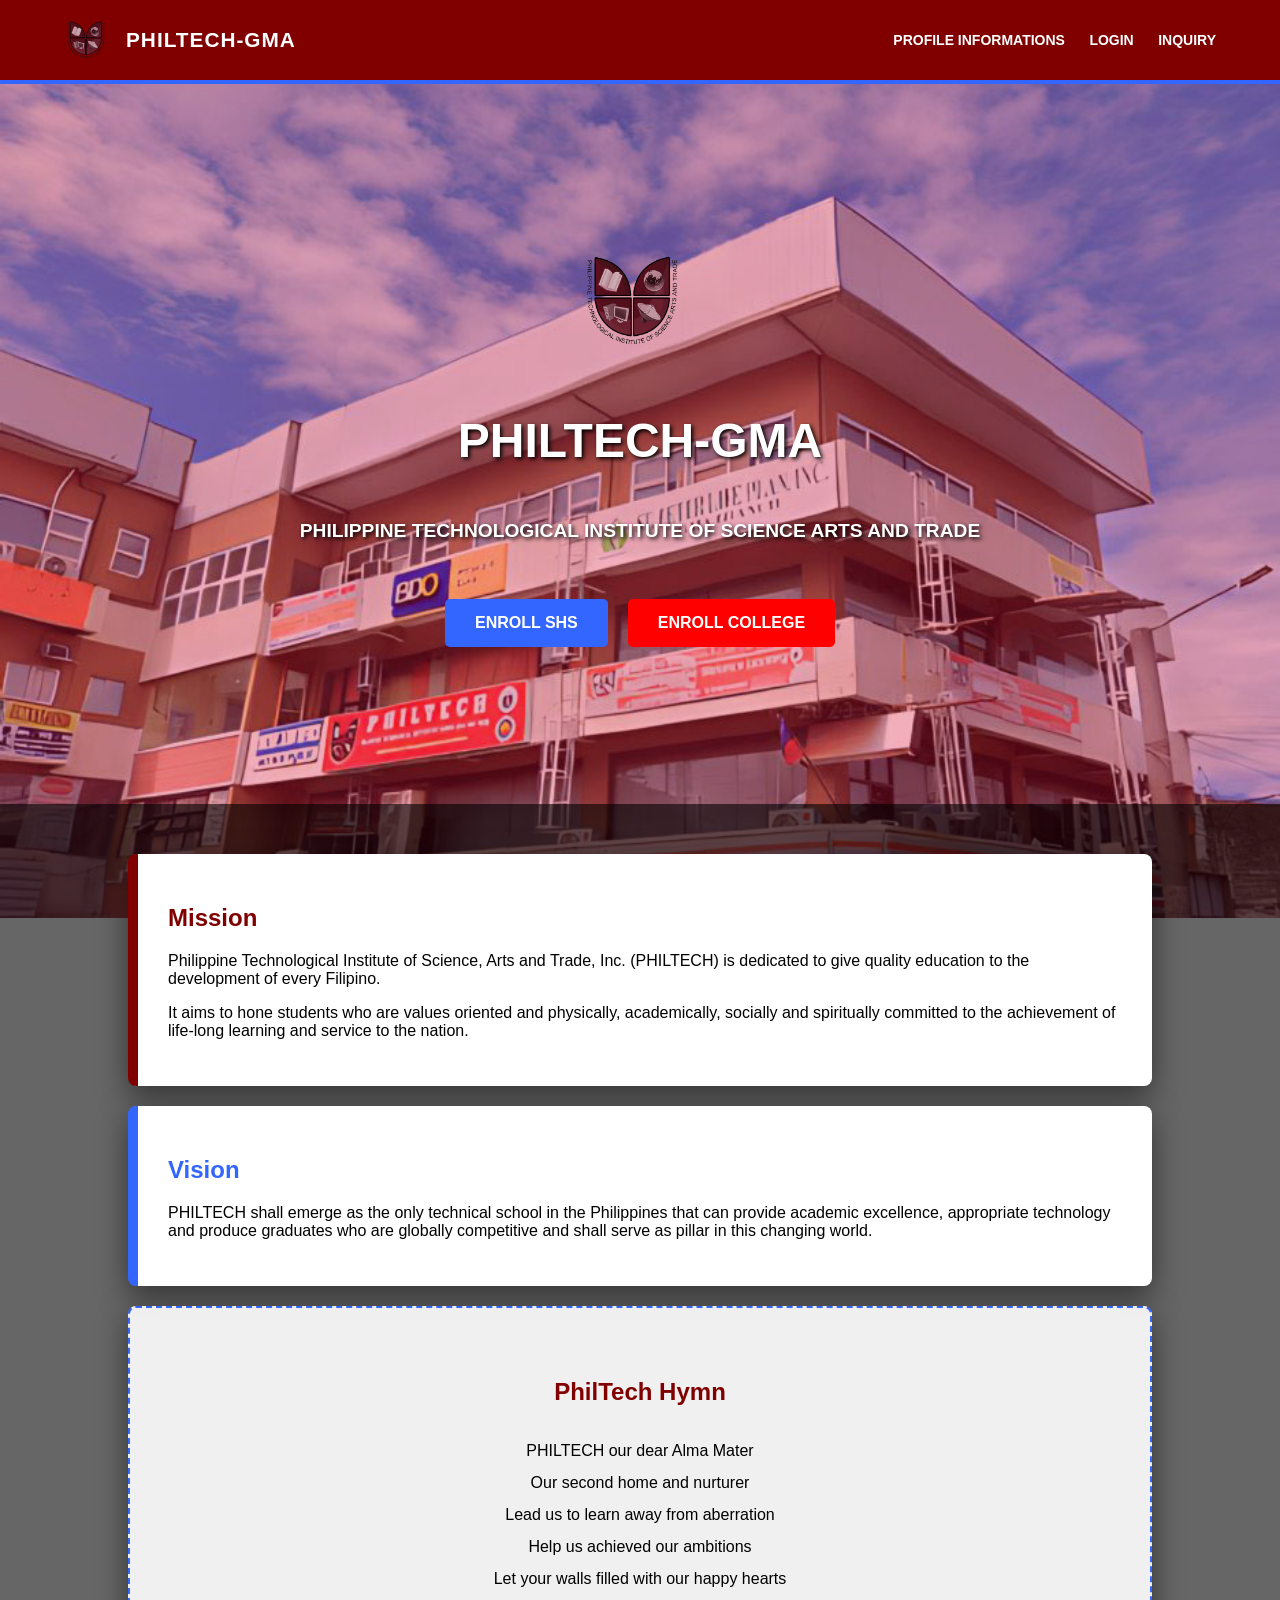
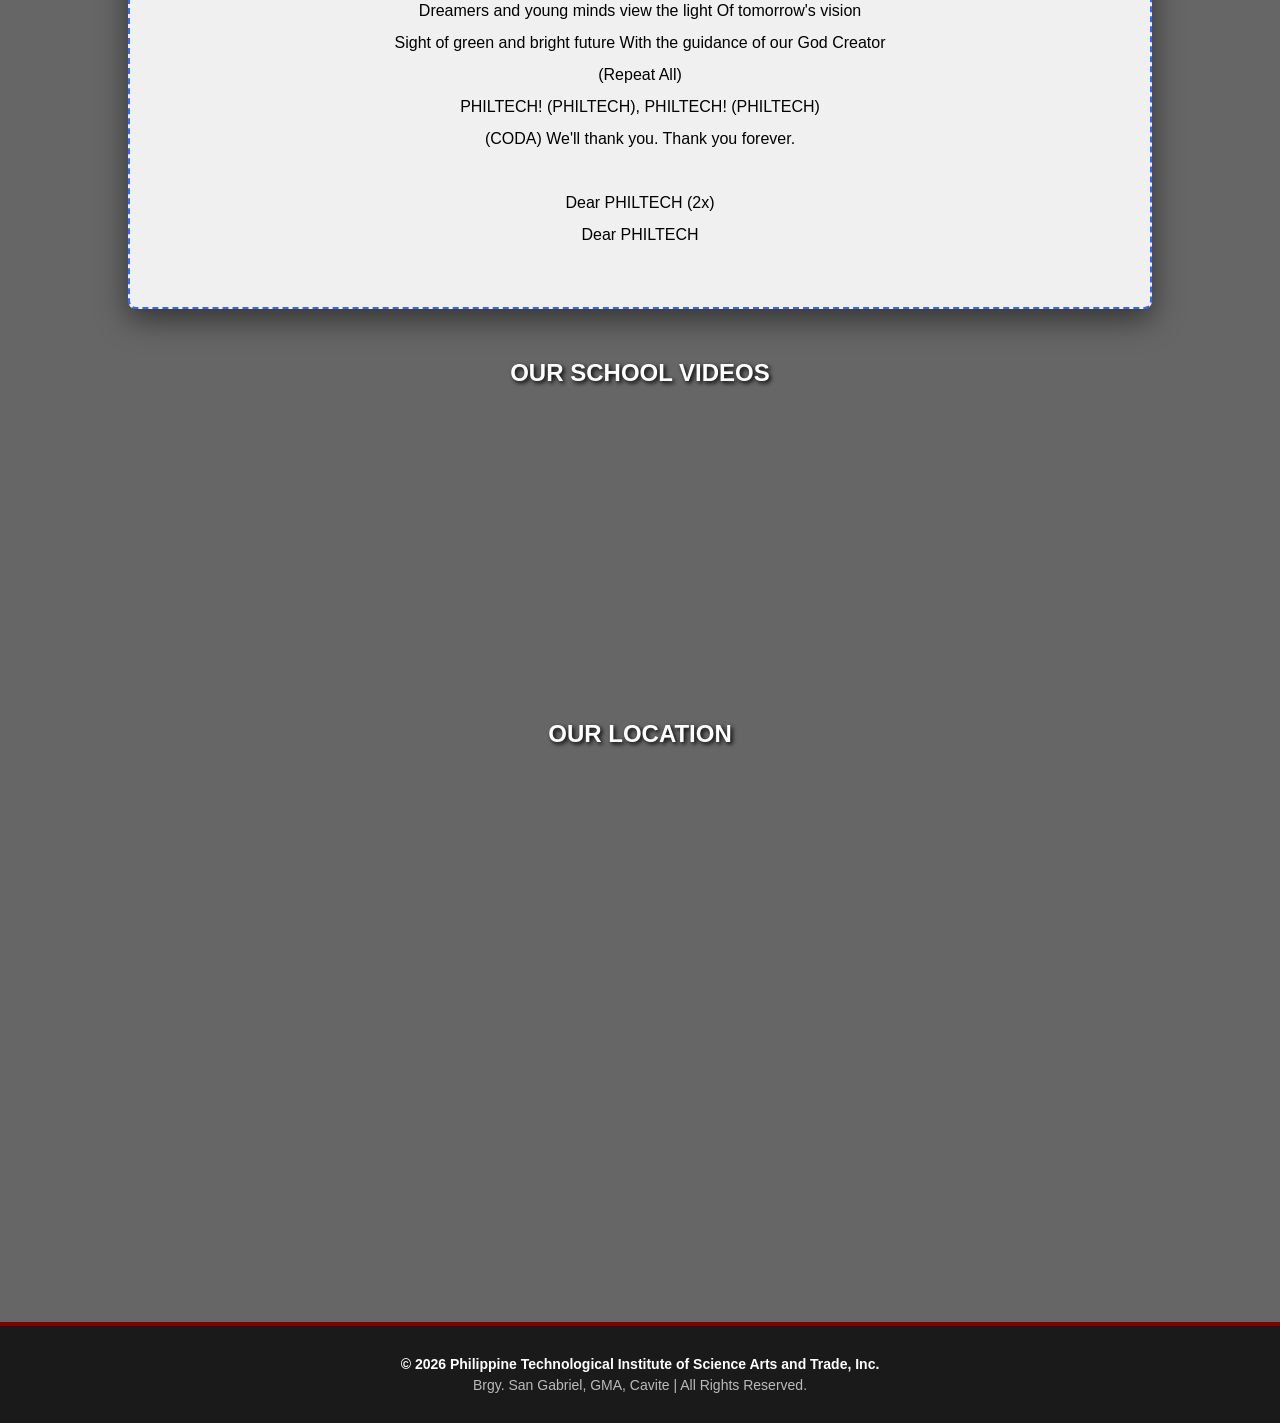
<file: Index.html>
<!DOCTYPE html>
<html lang="en">
<head>
    <meta charset="UTF-8">
    <meta name="viewport" content="width=device-width, initial-scale=1.0">
    <title>Philtech-GMA | Home</title>
    <link rel="stylesheet" href="css/style.css">
</head>
<body>
    <nav class="nav-bar">
        <div style="display: flex; align-items: center; gap: 12px;">
            <img src="logo.png" width="50">
            <span style="color: white; font-weight: bold; font-size: 1.3rem; letter-spacing: 1px; font-family: 'Arial Black', sans-serif;">PHILTECH-GMA</span>
        </div>
        <div class="nav-links">
            <a href="profile.html">PROFILE INFORMATIONS</a>
            <a href="login.html" id="authBtn">LOGIN</a>
            <a href="inquiry.html">INQUIRY</a>
        </div>
    </nav>

    <header class="hero" style="height: 80vh; display: flex; flex-direction: column; justify-content: center; align-items: center; text-align: center;">
        <img src="logo.png" width="120" style="margin-bottom:20px;">
        <h1 style="text-shadow: 2px 2px 4px #000; font-size: 3rem; color: white;">PHILTECH-GMA</h1>
        <p style="text-shadow: 2px 2px 4px #000; font-size: 1.2rem; font-weight: bold; color: white;"> 
            PHILIPPINE TECHNOLOGICAL INSTITUTE OF SCIENCE ARTS AND TRADE
        </p>
        <br>
        <div style="display: flex; gap: 20px; margin-top: 20px; flex-wrap: wrap; justify-content: center;">
            <a href="https://docs.google.com/forms/d/e/1FAIpQLSfVFNVCcarrxfZHQrPrjDz7zSCW78dQDR-h0YGe6px1F94jCQ/viewform" 
               target="_blank" class="enroll-btn" style="background: #3366ff; padding: 15px 30px; text-decoration: none; color: white; border-radius: 5px; font-weight: bold;">ENROLL SHS</a>
            <a href="https://docs.google.com/forms/d/e/1FAIpQLSdL7PaXJyB4A5x6bSbj1c9KScJsi5uXmxVCjmgLu-cSWZOO7Q/viewform" 
               target="_blank" class="enroll-btn" style="background: #FF0000; padding: 15px 30px; text-decoration: none; color: white; border-radius: 5px; font-weight: bold;">ENROLL COLLEGE</a>
        </div>
    </header>

    <div class="section">
        <div class="mission-card">
            <h2 style="color:#800000;">Mission</h2>
            <p>Philippine Technological Institute of Science, Arts and Trade, Inc. (PHILTECH) is dedicated to give quality education to the development of every Filipino.</p>
            <p>It aims to hone students who are values oriented and physically, academically, socially and spiritually committed to the achievement of life-long learning and service to the nation.</p>
        </div>

        <div class="vision-card">
            <h2 style="color:#3366ff;">Vision</h2>
            <p>PHILTECH shall emerge as the only technical school in the Philippines that can provide academic excellence, appropriate technology and produce graduates who are globally competitive and shall serve as pillar in this changing world.</p>
        </div>

        <div class="hymn-container" style="background: rgba(255, 255, 255, 0.9); color: black; padding: 40px; border: 2px dashed #3366ff; text-align: center; line-height: 2; margin: 20px 0; border-radius: 8px;">
            <h2 style="color:#800000">PhilTech Hymn</h2>
            <p>
                PHILTECH our dear Alma Mater<br>
                Our second home and nurturer<br>
                Lead us to learn away from aberration<br>
                Help us achieved our ambitions<br>
                Let your walls filled with our happy hearts<br>
                Dreamers and young minds view the light Of tomorrow's vision<br>
                Sight of green and bright future With the guidance of our God Creator<br>
                (Repeat All)<br>
                PHILTECH! (PHILTECH), PHILTECH! (PHILTECH)<br>
                (CODA) We'll thank you. Thank you forever.<br><br>
                Dear PHILTECH (2x)<br>
                Dear PHILTECH
            </p>
        </div>

        <h2 style="text-align: center; text-shadow: 2px 2px 4px #000; color: white; margin-top: 50px;">OUR SCHOOL VIDEOS</h2>
        <div class="video-grid" style="display: grid; grid-template-columns: repeat(auto-fit, minmax(300px, 1fr)); gap: 20px; margin-bottom: 30px;">
            <iframe src="https://www.youtube.com/embed/l7vX1Ba5pLM" style="width: 100%; aspect-ratio: 16/9; border-radius: 8px; border: none;"></iframe>
            <iframe src="https://www.youtube.com/embed/QWq-dc0x7ZI" style="width: 100%; aspect-ratio: 16/9; border-radius: 8px; border: none;"></iframe>
        </div>

        <h2 style="text-align: center; text-shadow: 2px 2px 4px #000; color: white;">OUR LOCATION</h2>
        <div style="margin-bottom: 50px;">
            <iframe src="https://www.google.com/maps/embed?pb=!1m18!1m12!1m3!1d3865.955437877526!2d121.0028!3d14.3005!2m3!1f0!2f0!3f0!3m2!1i1024!2i768!4f13.1!3m3!1m2!1s0x3397d66060c6d33d%3A0xc3e4400e96035985!2sPhilTech%20GMA!5e0!3m2!1sen!2sph!4v1700000000000" 
                    style="width: 100%; height: 450px; border-radius: 8px; border: none;" allowfullscreen="" loading="lazy"></iframe>
        </div>
    </div>

    <footer style="background: #1a1a1a; color: #bbb; padding: 25px 5%; text-align: center; border-top: 4px solid #800000; font-size: 14px; font-family: Arial, sans-serif;">
        <p style="margin: 5px 0; color: white; font-weight: bold;">&copy; 2026 Philippine Technological Institute of Science Arts and Trade, Inc.</p>
        <p style="margin: 5px 0;">Brgy. San Gabriel, GMA, Cavite | All Rights Reserved.</p>
    </footer>

    <script>
        const authBtn = document.getElementById('authBtn');
        if (localStorage.getItem('isLoggedIn') === 'true') {
            authBtn.innerText = "LOGOUT";
            authBtn.href = "#";
            authBtn.onclick = () => {
                localStorage.removeItem('isLoggedIn');
                location.reload();
            };
        }
    </script>
</body>
</html>
</file>
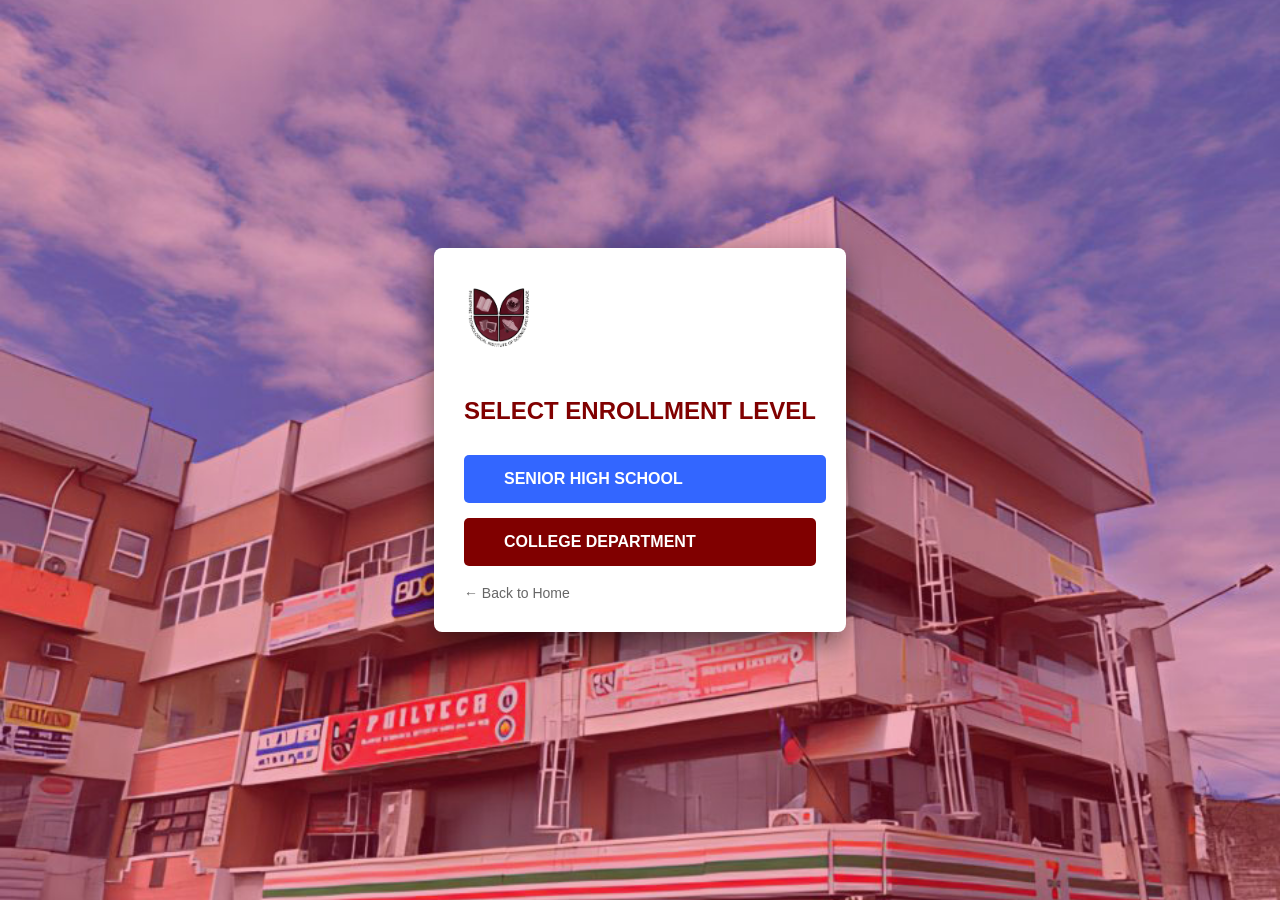
<file: enroll.html>
<!DOCTYPE html>
<html lang="en">
<head>
    <meta charset="UTF-8">
    <meta name="viewport" content="width=device-width, initial-scale=1.0">
    <title>Enrollment Selection - Philtech</title>
    <link rel="stylesheet" href="css/style.css">
</head>
<body style="display: flex; justify-content: center; align-items: center; min-height: 100vh;">

<div class="selection-container">
    <img src="logo.png" width="80" style="margin-bottom: 15px;">
    <h2 style="color: #800000; margin-bottom: 30px;">SELECT ENROLLMENT LEVEL</h2>
    
    <a href="https://docs.google.com/forms/d/e/1FAIpQLSfVFNVCcarrxfZHQrPrjDz7zSCW78dQDR-h0YGe6px1F94jCQ/viewform" 
       target="_blank" class="choice-btn shs-btn" style="display: block; margin-bottom: 15px;">SENIOR HIGH SCHOOL</a>
    
    <a href="https://docs.google.com/forms/d/e/1FAIpQLSdL7PaXJyB4A5x6bSbj1c9KScJsi5uXmxVCjmgLu-cSWZOO7Q/viewform" 
       target="_blank" class="choice-btn college-btn" style="display: block;">COLLEGE DEPARTMENT</a>

    <br>
    <a href="Index.html" style="color: #666; text-decoration: none; font-size: 14px;">← Back to Home</a>
</div>

</body>
</html>
</file>
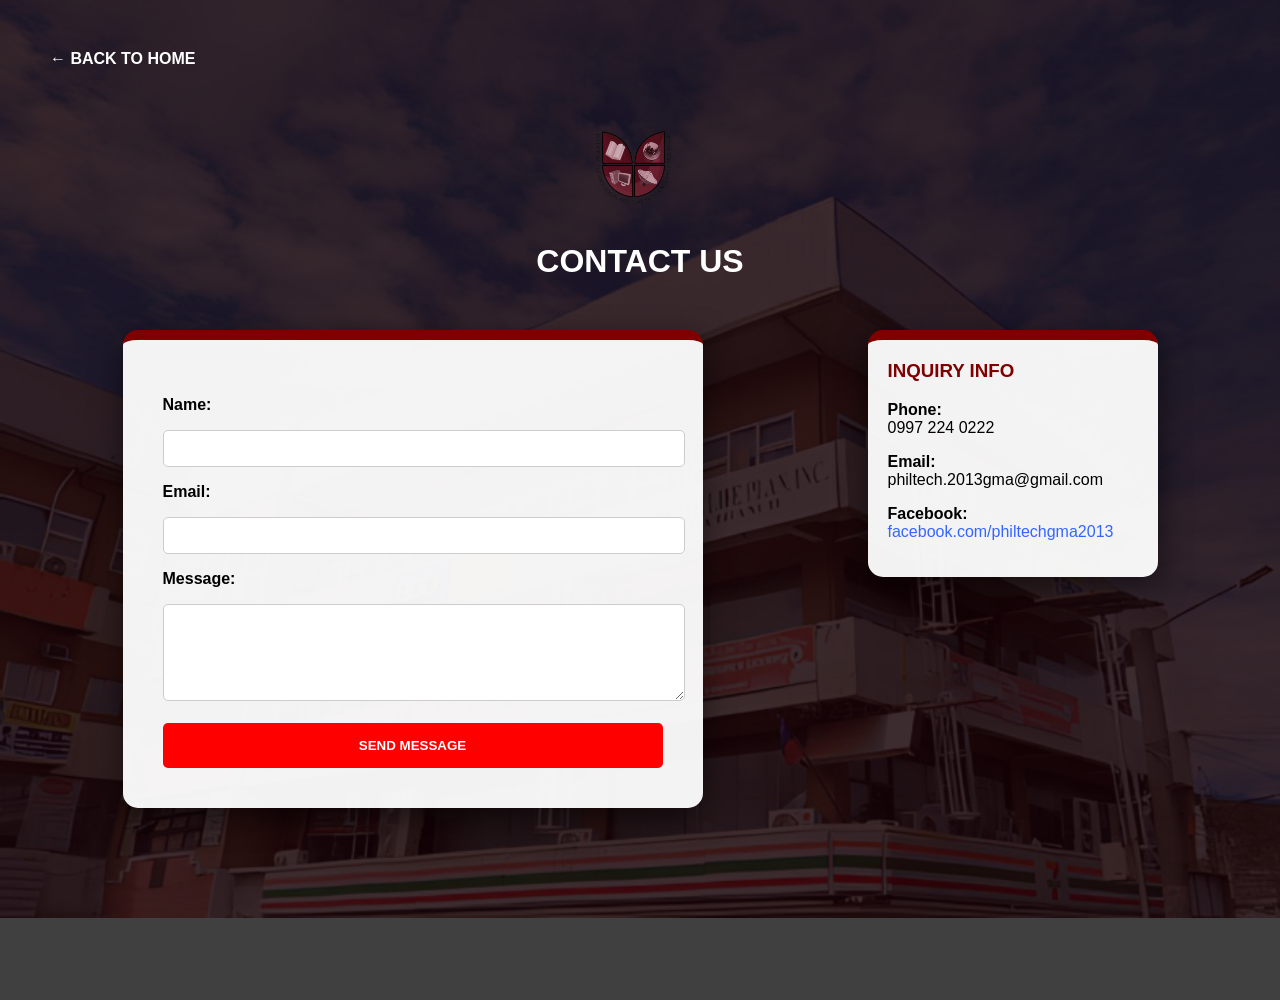
<file: inquiry.html>
<!DOCTYPE html>
<html lang="en">
<head>
    <meta charset="UTF-8">
    <title>Contact Us - Philtech</title>
    <link rel="stylesheet" href="css/style.css">
</head>
<body>
    <div style="background: rgba(0,0,0,0.75); min-height: 100vh; padding: 50px;">
        <nav style="margin-bottom: 50px;">
            <a href="Index.html" style="color:white; text-decoration:none; font-weight:bold;">← BACK TO HOME</a>
        </nav>

        <center>
            <img src="logo.png" width="100">
            <h1 style="margin-bottom: 30px;">CONTACT US</h1>

            <div style="display:flex; justify-content:center; gap:20px; align-items:flex-start; flex-wrap:wrap;">

                <div class="login-container" style="text-align: left; width: 500px; padding: 40px;">
                    <form action="mailto:philtech.2013gma@gmail.com" method="POST" enctype="text/plain">
                        <p><b>Name:</b></p>
                        <input type="text" name="name" style="width:100%; padding:10px; border: 1px solid #ccc; border-radius: 5px;">
                        <p><b>Email:</b></p>
                        <input type="email" name="email" style="width:100%; padding:10px; border: 1px solid #ccc; border-radius: 5px;">
                        <p><b>Message:</b></p>
                        <textarea name="message" rows="5" style="width:100%; padding:10px; border: 1px solid #ccc; border-radius: 5px;"></textarea>
                        <br><br>
                        <button type="submit" class="btn" style="width:100%; background: red;">SEND MESSAGE</button>
                    </form>
                </div>

                <div class="login-container" style="text-align: left; width: 250px; padding: 20px;">
                    <h3 style="margin-top:0; color: #800000;">INQUIRY INFO</h3>
                    <p><b>Phone:</b><br>0997 224 0222</p>
                    <p><b>Email:</b><br>philtech.2013gma@gmail.com</p>
                    <p><b>Facebook:</b><br>
                        <a href="https://www.facebook.com/philtechgma2013" target="_blank" style="color: #3366ff; text-decoration: none;">
                            facebook.com/philtechgma2013
                        </a>
                    </p>
                </div>

            </div>
        </center>
    </div>
</body>
</html>
</file>
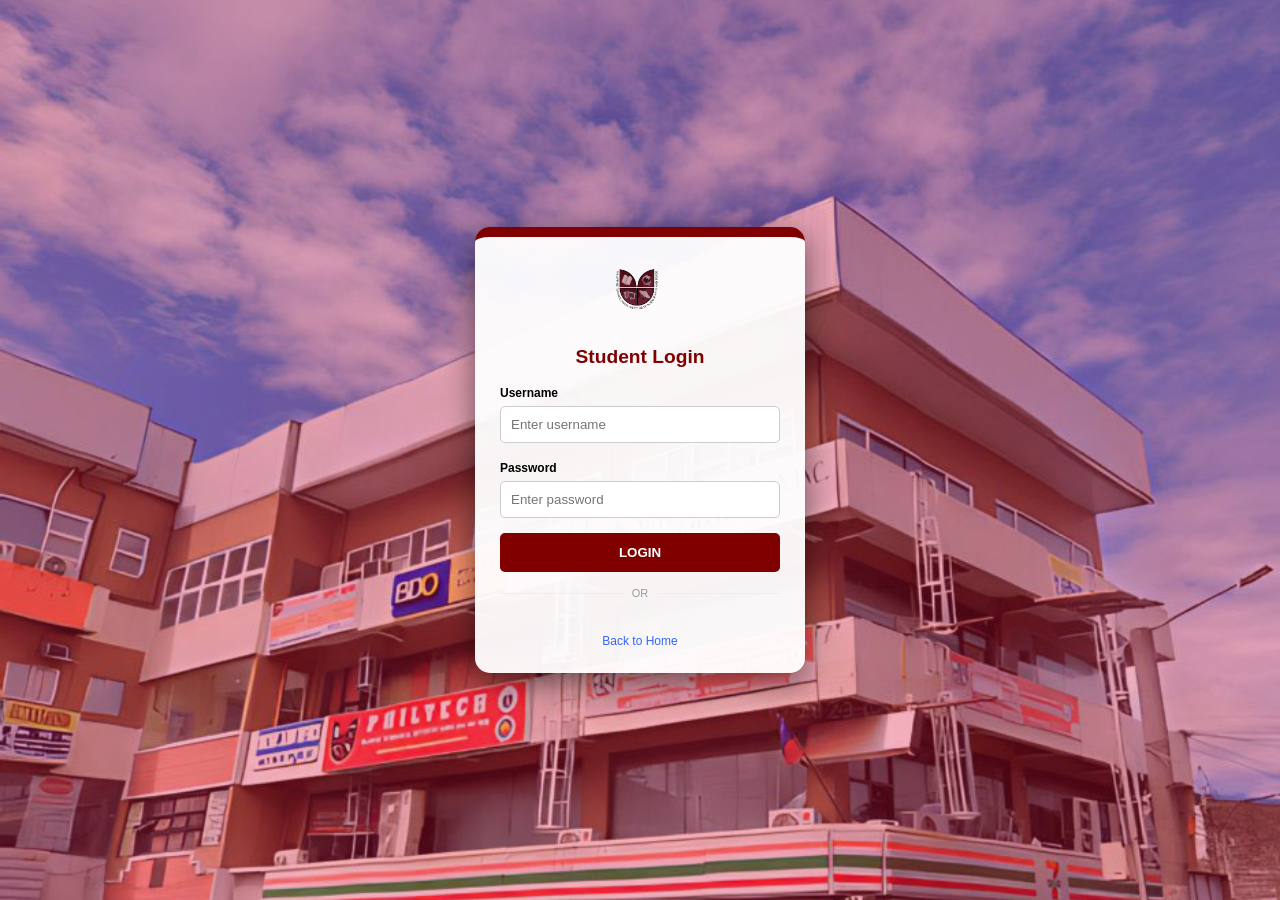
<file: login.html>
<!DOCTYPE html>
<html lang="en">
<head>
    <meta charset="UTF-8">
    <meta name="viewport" content="width=device-width, initial-scale=1.0">
    <title>Login - Philtech-GMA</title>
    <script src="https://accounts.google.com/gsi/client" async defer></script>
    <link rel="stylesheet" href="css/style.css">
</head>
<body style="display: flex; justify-content: center; align-items: center; min-height: 100vh; margin: 0; padding: 20px; box-sizing: border-box;">

    <div class="login-container" style="width: 100%; max-width: 280px; padding: 25px; margin: auto;">
        <img src="logo.png" width="55" style="margin-bottom: 10px;">
        <h2 style="color: #800000; font-size: 1.2rem; margin-bottom: 15px;">Student Login</h2>
        
        <div style="text-align: left;">
            <label style="font-size: 12px; font-weight: bold;">Username</label>
            <input type="text" id="user_input" placeholder="Enter username" style="width: 100%; padding: 10px; margin: 5px 0 15px 0; border: 1px solid #ccc; border-radius: 5px; box-sizing: border-box;">
            
            <label style="font-size: 12px; font-weight: bold;">Password</label>
            <input type="password" id="pass_input" placeholder="Enter password" style="width: 100%; padding: 10px; margin: 5px 0 15px 0; border: 1px solid #ccc; border-radius: 5px; box-sizing: border-box;">
        </div>
        
        <button onclick="validateLogin()" class="btn" style="width: 100%; padding: 12px;">LOGIN</button>

        <div style="margin: 15px 0; color: #999; font-size: 11px; display: flex; align-items: center; justify-content: center;">
            <hr style="flex: 1; border: 0; border-top: 1px solid #eee;">
            <span style="padding: 0 10px;">OR</span>
            <hr style="flex: 1; border: 0; border-top: 1px solid #eee;">
        </div>

        <div id="googleBtn" style="display: flex; justify-content: center; overflow: hidden;">
            <div id="g_id_onload" data-client_id="YOUR_GOOGLE_CLIENT_ID.apps.googleusercontent.com" data-callback="handleCredentialResponse"></div>
            <div class="g_id_signin" data-type="standard" data-size="medium"></div>
        </div>
        
        <div style="margin-top: 20px; font-size: 12px;">
            <a href="Index.html" style="color: #3366ff; text-decoration: none;">Back to Home</a>
        </div>
    </div>

    <script>
        function validateLogin() {
            const u = document.getElementById('user_input').value;
            const p = document.getElementById('pass_input').value;
            
            if (u === localStorage.getItem('savedUser') && p === localStorage.getItem('savedPass') && u !== "") {
                localStorage.setItem('isLoggedIn', 'true');
                window.location.href = "profile.html";
            } else {
                alert("Invalid credentials!");
            }
        }

        function handleCredentialResponse(response) {
            localStorage.setItem('isLoggedIn', 'true');
            localStorage.setItem('studentName', 'Google User');
            window.location.href = "profile.html";
        }
    </script>
</body>
</html>
</file>
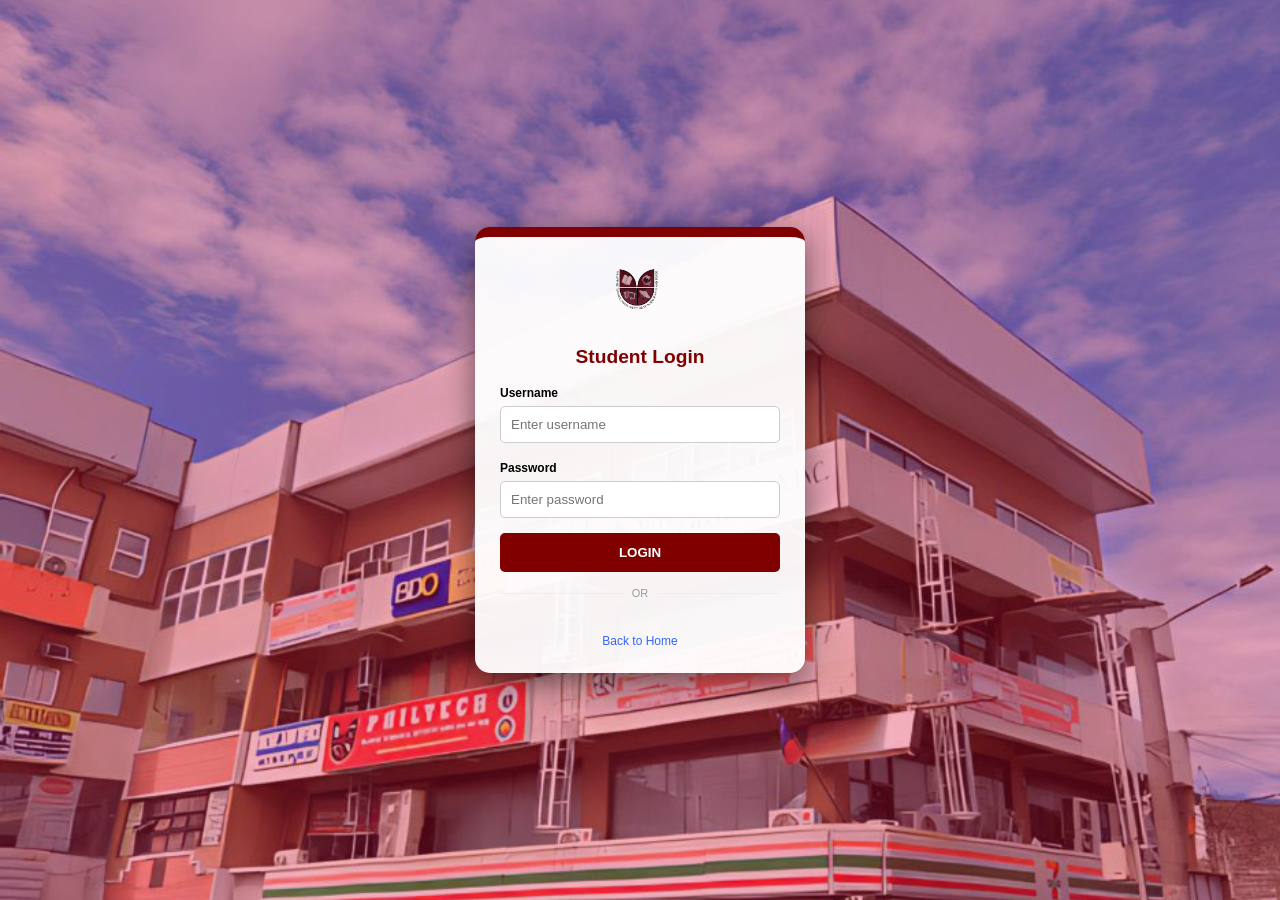
<file: profile.html>
<!DOCTYPE html>
<html lang="en">
<head>
    <meta charset="UTF-8">
    <title>Official Profile - PHILTECH</title>
    <link rel="stylesheet" href="css/style.css">
</head>
<body>
    <div style="background: rgba(0, 0, 0, 0.7); min-height: 100vh; padding: 40px; display: flex; justify-content: center;">
        <div id="profileDoc" class="mission-card" style="width: 100%; max-width: 600px; display: none;">
            <center>
                <img src="logo.png" width="80">
                <h1 style="color:#800000; font-size: 1.5rem;">STUDENT ENROLLMENT PROFILE</h1>
            </center>
            <hr>
            <p><strong>Name:</strong> <span id="resName"></span></p>
            <p><strong>Course:</strong> <span id="resCourse"></span></p>
            <center style="margin-top: 30px;">
                <button onclick="window.print()" class="btn" style="background: #3366ff;">PRINT AS PDF</button>
                <a href="Index.html" class="btn">HOME</a>
                <button onclick="logout()" class="btn" style="background: #444;">LOGOUT</button>
            </center>
        </div>
    </div>

    <script>
        const loggedIn = localStorage.getItem('isLoggedIn');
        
        if(loggedIn === 'true') {
            document.getElementById('profileDoc').style.display = "block";
            document.getElementById('resName').innerText = localStorage.getItem('studentName') || "N/A";
            document.getElementById('resCourse').innerText = localStorage.getItem('studentCourse') || "N/A";
        } else {
            window.location.href = "login.html";
        }

        function logout() {
            localStorage.removeItem('isLoggedIn');
            window.location.href = "Index.html";
        }
    </script>
</body>
</html>
</file>
<file: css/style.css>
/* General Styles */
body { 
    font-family: Arial, sans-serif; 
    margin: 0; 
    background: url('../banner.jpg') no-repeat center center fixed; 
    background-size: cover; 
    color: white; 
}

/* Navigation */
.nav-bar { 
    background: #800000; 
    padding: 15px 5%; 
    display: flex; 
    justify-content: space-between; 
    align-items: center; 
    border-bottom: 4px solid #3366ff; 
    position: sticky; 
    top: 0; 
    z-index: 1000; 
}

.nav-links a { color: white; text-decoration: none; margin-left: 20px; font-weight: bold; font-size: 14px; }

/* Containers & Cards */
.section { padding: 50px 10%; background: rgba(0, 0, 0, 0.6); }

.mission-card, .vision-card, .hymn-container, .login-container, .selection-container { 
    background: white; 
    color: black; 
    padding: 30px; 
    border-radius: 8px; 
    margin-bottom: 20px; 
    box-shadow: 0 10px 30px rgba(0,0,0,0.5);
}

.mission-card { border-left: 10px solid #800000; }
.vision-card { border-left: 10px solid #3366ff; }

/* Buttons */
.enroll-btn, .choice-btn, .btn { 
    padding: 15px 40px; 
    text-decoration: none; 
    font-weight: bold; 
    border-radius: 5px; 
    transition: 0.3s; 
    display: inline-block;
    border: none;
    cursor: pointer;
}

.shs-btn { background: #3366ff; color: white; width: 80%; }
.college-btn, .btn { background: #800000; color: white; }
.btn-blue { background: #3366ff; color: white; }
/* Update sa login container para malinis ang alignment */
.login-container { 
    background: rgba(255, 255, 255, 0.95); 
    padding: 30px; 
    border-radius: 15px; 
    box-shadow: 0 10px 30px rgba(0,0,0,0.5); 
    width: 320px; 
    max-width: 90%; 
    text-align: center;
    border-top: 10px solid #800000;
    margin: 20px auto; /* Para laging nasa gitna */
}

/* Para sa Google Button alignment */
#googleBtn { 
    display: flex; 
    justify-content: center; 
    margin-top: 15px; 
}
</file>
